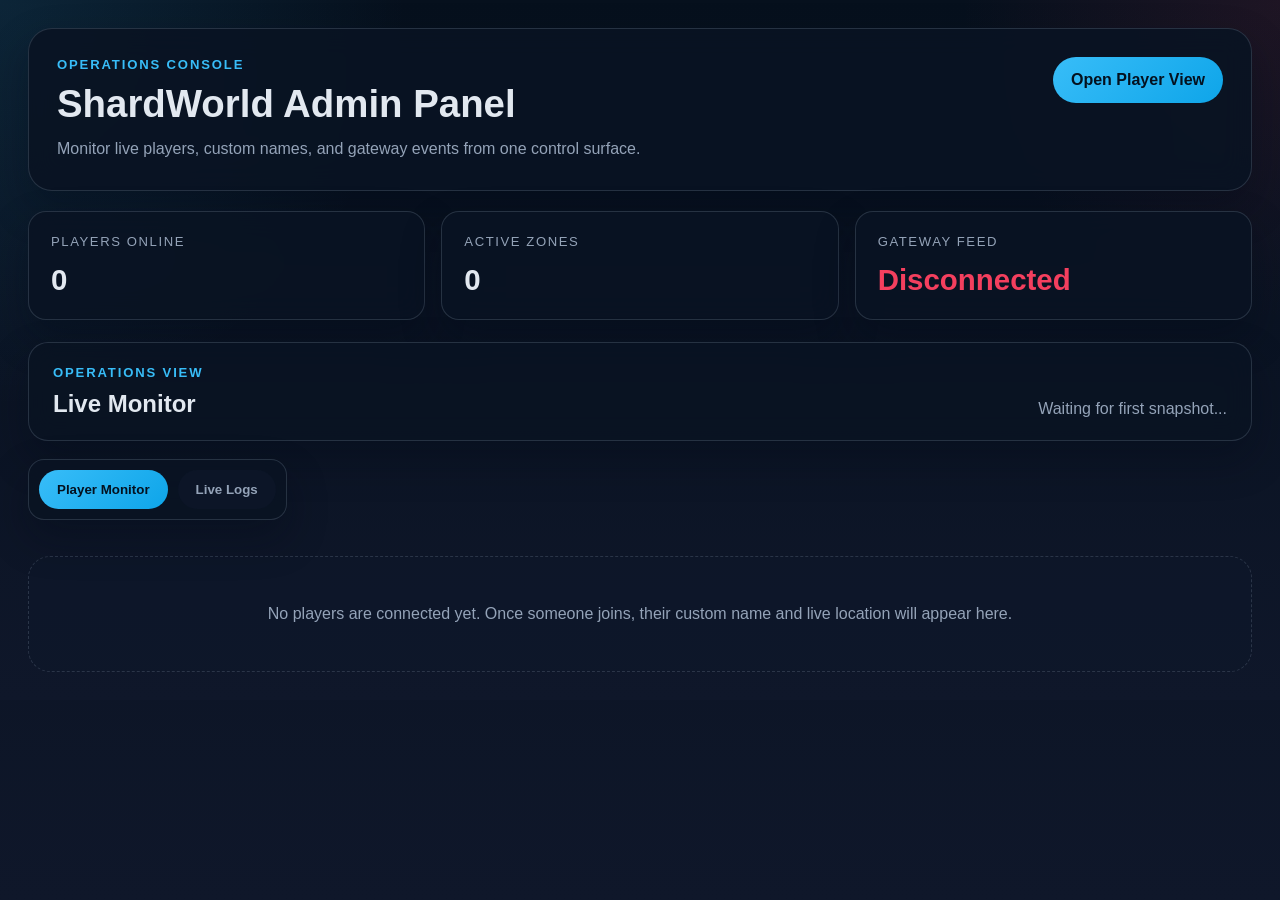
<file: ui/admin.html>
<!DOCTYPE html>
<html lang="en">
<head>
    <meta charset="UTF-8">
    <meta name="viewport" content="width=device-width, initial-scale=1.0">
    <title>ShardWorld Admin</title>
    <link rel="stylesheet" href="admin.css">
</head>
<body>
    <div class="shell">
        <header class="hero">
            <div>
                <p class="eyebrow">Operations Console</p>
                <h1>ShardWorld Admin Panel</h1>
                <p class="subtitle">Monitor live players, custom names, and gateway events from one control surface.</p>
            </div>
            <div class="hero-actions">
                <a class="action-link" href="/">Open Player View</a>
            </div>
        </header>

        <section class="summary-grid">
            <article class="summary-card">
                <span class="summary-label">Players Online</span>
                <strong id="total-players" class="summary-value">0</strong>
            </article>
            <article class="summary-card">
                <span class="summary-label">Active Zones</span>
                <strong id="active-zones" class="summary-value">0</strong>
            </article>
            <article class="summary-card">
                <span class="summary-label">Gateway Feed</span>
                <strong id="feed-status" class="summary-value status-live">Connecting</strong>
            </article>
        </section>

        <section class="board-header">
            <div>
                <p class="eyebrow">Operations View</p>
                <h2>Live Monitor</h2>
            </div>
            <p id="last-updated" class="last-updated">Waiting for first snapshot...</p>
        </section>

        <section class="tab-strip">
            <button type="button" class="tab-button active" data-tab="players">Player Monitor</button>
            <button type="button" class="tab-button" data-tab="logs">Live Logs</button>
        </section>

        <section id="players-tab" class="tab-panel active">
            <section id="player-grid" class="player-grid"></section>
        </section>

        <section id="logs-tab" class="tab-panel">
            <div class="logs-panel">
                <div class="logs-header">
                    <div>
                        <p class="eyebrow">Gateway Events</p>
                        <h3>Live Logs</h3>
                    </div>
                </div>
                <div id="log-stream" class="log-stream"></div>
            </div>
        </section>
    </div>

    <script type="module" src="admin.js"></script>
</body>
</html>
</file>
<file: ui/admin.css>
:root {
    --bg-ink: #07111f;
    --bg-panel: rgba(9, 19, 35, 0.9);
    --bg-card: rgba(15, 23, 42, 0.92);
    --line: rgba(148, 163, 184, 0.22);
    --line-strong: rgba(14, 165, 233, 0.35);
    --text-main: #e2e8f0;
    --text-soft: #94a3b8;
    --accent: #38bdf8;
    --accent-2: #f43f5e;
    --accent-3: #22c55e;
}

* {
    box-sizing: border-box;
}

html, body {
    margin: 0;
    min-height: 100%;
    background:
        radial-gradient(circle at top left, rgba(56, 189, 248, 0.12), transparent 28%),
        radial-gradient(circle at top right, rgba(244, 63, 94, 0.1), transparent 22%),
        linear-gradient(180deg, #06101d 0%, #0f172a 100%);
    color: var(--text-main);
    font-family: "Segoe UI", Roboto, Helvetica, Arial, sans-serif;
}

body {
    padding: 28px;
}

.shell {
    max-width: 1440px;
    margin: 0 auto;
}

.hero,
.summary-card,
.board-header,
.player-card,
.logs-panel,
.tab-strip {
    background: var(--bg-panel);
    border: 1px solid var(--line);
    box-shadow: 0 18px 40px rgba(2, 8, 23, 0.32);
    backdrop-filter: blur(14px);
}

.hero {
    display: flex;
    justify-content: space-between;
    gap: 24px;
    padding: 28px;
    border-radius: 24px;
}

.eyebrow {
    margin: 0 0 10px;
    color: var(--accent);
    font-size: 0.82rem;
    font-weight: 700;
    letter-spacing: 0.14em;
    text-transform: uppercase;
}

h1, h2, h3, p {
    margin: 0;
}

h1 {
    font-size: clamp(2rem, 3vw, 3rem);
}

.subtitle {
    margin-top: 10px;
    max-width: 640px;
    color: var(--text-soft);
    line-height: 1.6;
}

.hero-actions {
    display: flex;
    align-items: flex-start;
}

.action-link {
    display: inline-flex;
    align-items: center;
    justify-content: center;
    min-width: 160px;
    padding: 14px 18px;
    border-radius: 999px;
    background: linear-gradient(135deg, var(--accent), #0ea5e9);
    color: #04111f;
    font-weight: 700;
    text-decoration: none;
}

.summary-grid {
    display: grid;
    grid-template-columns: repeat(3, minmax(0, 1fr));
    gap: 16px;
    margin-top: 20px;
}

.summary-card {
    border-radius: 18px;
    padding: 22px;
}

.summary-label {
    display: block;
    color: var(--text-soft);
    font-size: 0.82rem;
    text-transform: uppercase;
    letter-spacing: 0.12em;
}

.summary-value {
    display: inline-block;
    margin-top: 14px;
    font-size: clamp(1.8rem, 2.3vw, 2.5rem);
    font-weight: 800;
}

.status-live { color: var(--accent); }
.status-offline { color: var(--accent-2); }

.board-header {
    display: flex;
    justify-content: space-between;
    align-items: end;
    gap: 20px;
    margin-top: 22px;
    padding: 22px 24px;
    border-radius: 20px;
}

.last-updated {
    color: var(--text-soft);
}

.tab-strip {
    display: inline-flex;
    gap: 10px;
    margin-top: 18px;
    padding: 10px;
    border-radius: 16px;
}

.tab-button {
    border: 0;
    border-radius: 999px;
    padding: 12px 18px;
    background: rgba(15, 23, 42, 0.65);
    color: var(--text-soft);
    font-weight: 700;
    cursor: pointer;
}

.tab-button.active {
    background: linear-gradient(135deg, var(--accent), #0ea5e9);
    color: #04111f;
}

.tab-panel {
    display: none;
}

.tab-panel.active {
    display: block;
}

.player-grid {
    display: grid;
    grid-template-columns: repeat(auto-fit, minmax(280px, 1fr));
    gap: 18px;
    margin-top: 18px;
}

.player-card {
    border-radius: 22px;
    overflow: hidden;
}

.player-visual {
    padding: 18px 18px 10px;
    background:
        linear-gradient(180deg, rgba(56, 189, 248, 0.16), rgba(15, 23, 42, 0)),
        linear-gradient(135deg, rgba(56, 189, 248, 0.08), rgba(244, 63, 94, 0.08));
}

.minimap {
    width: 100%;
    aspect-ratio: 1.25 / 1;
    display: block;
    border-radius: 18px;
    border: 1px solid var(--line-strong);
    background: #0b1220;
}

.player-meta {
    padding: 18px;
}

.player-topline {
    display: flex;
    justify-content: space-between;
    gap: 10px;
    align-items: center;
}

.player-name {
    font-size: 1.05rem;
    font-weight: 700;
}

.player-id {
    margin-top: 6px;
    color: var(--text-soft);
    font-size: 0.8rem;
    font-family: "Courier New", monospace;
}

.zone-chip {
    padding: 6px 10px;
    border-radius: 999px;
    background: rgba(56, 189, 248, 0.12);
    color: var(--accent);
    font-size: 0.8rem;
    font-weight: 700;
}

.player-stats {
    display: grid;
    grid-template-columns: repeat(2, minmax(0, 1fr));
    gap: 12px;
    margin-top: 16px;
}

.stat-box {
    padding: 12px;
    border-radius: 14px;
    background: var(--bg-card);
    border: 1px solid var(--line);
}

.stat-box span {
    display: block;
}

.stat-label {
    color: var(--text-soft);
    font-size: 0.78rem;
    text-transform: uppercase;
    letter-spacing: 0.08em;
}

.stat-value {
    margin-top: 6px;
    font-size: 1rem;
    font-weight: 700;
}

.logs-panel {
    margin-top: 18px;
    border-radius: 22px;
    overflow: hidden;
}

.logs-header {
    padding: 20px 22px;
    border-bottom: 1px solid var(--line);
}

.log-stream {
    display: grid;
    gap: 10px;
    max-height: 640px;
    overflow: auto;
    padding: 18px;
}

.log-entry {
    padding: 14px 16px;
    border-radius: 14px;
    background: var(--bg-card);
    border: 1px solid var(--line);
}

.log-time {
    display: block;
    margin-bottom: 6px;
    color: var(--text-soft);
    font-size: 0.78rem;
    font-family: "Courier New", monospace;
}

.log-message {
    line-height: 1.5;
}

.empty-state {
    padding: 48px 24px;
    border-radius: 22px;
    border: 1px dashed var(--line);
    background: rgba(15, 23, 42, 0.65);
    color: var(--text-soft);
    text-align: center;
    margin-top: 18px;
}

@media (max-width: 900px) {
    body {
        padding: 18px;
    }

    .hero,
    .board-header {
        flex-direction: column;
        align-items: flex-start;
    }

    .summary-grid {
        grid-template-columns: 1fr;
    }
}
</file>
